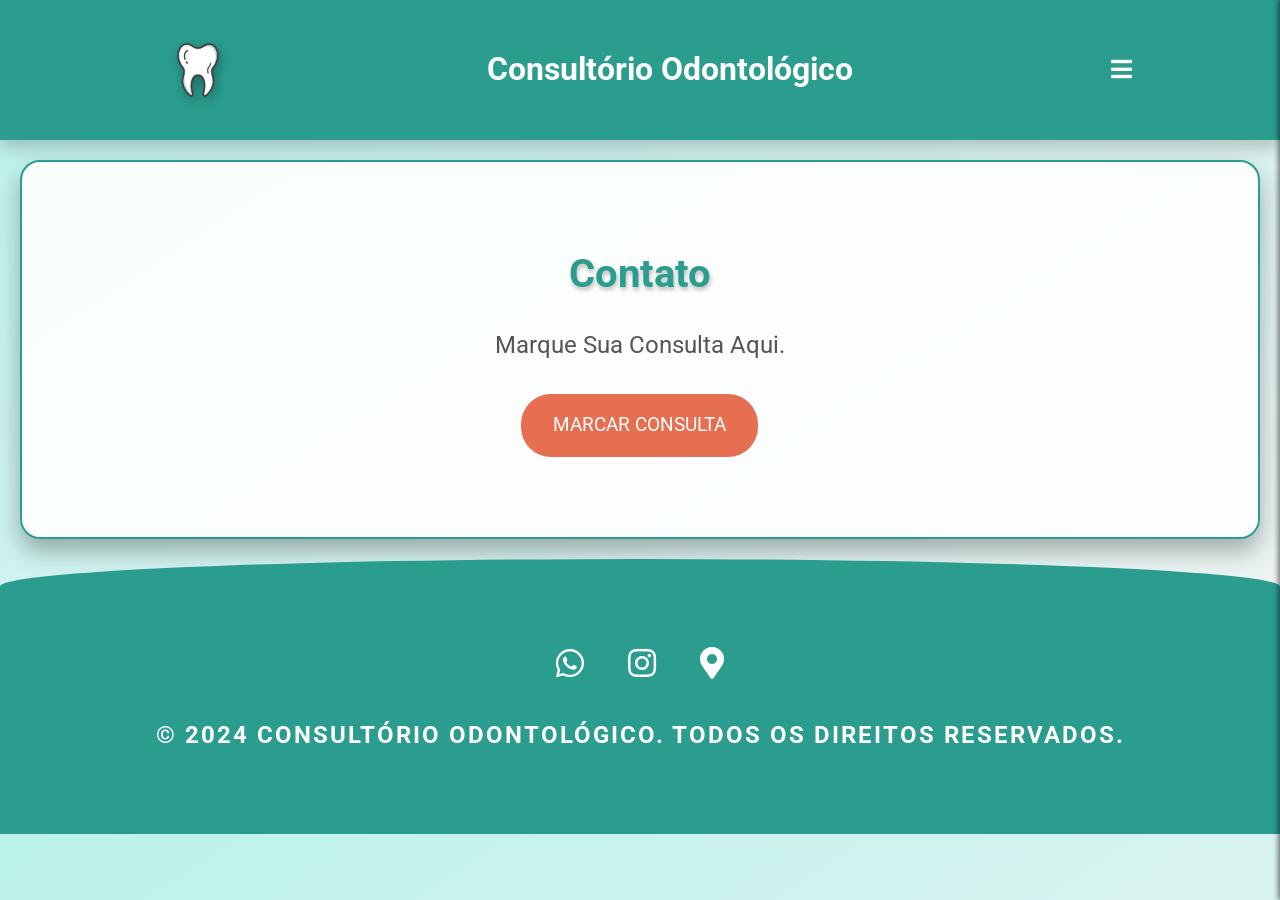
<file: contato.html>
<!DOCTYPE html>
<html lang="pt-BR">
<head>
    <meta charset="UTF-8">
    <meta name="viewport" content="width=device-width, initial-scale=1.0">
    <title>Contato - Consultório Odontológico</title>
    <link rel="stylesheet" href="arquivos.css/styles.css">
    <link href="https://fonts.googleapis.com/css2?family=Roboto:wght@400;700&display=swap" rel="stylesheet">
    <link rel="stylesheet" href="https://cdnjs.cloudflare.com/ajax/libs/font-awesome/5.15.4/css/all.min.css">
    <link rel="icon" href="images/logoooo.ico" type="image/x-icon">
</head>
<body>
    <header>
        <div class="container header-content">
            <img src="images/logo2.png" alt="Logo do Consultório Odontológico" class="logo">
            <h1>Consultório Odontológico</h1>
            <button id="menu-toggle" class="menu-toggle">
                <i class="fas fa-bars"></i>
            </button>
        </div>
    </header>

    <div class="sidebar" id="sidebar">
        <button class="close-menu" id="close-menu">
            <i class="fas fa-times"></i>
        </button>
        <nav>
            <ul>
                <li><a href="index.html"><i class="fas fa-home"></i> Início</a></li>
                <li><a href="sobre.html"><i class="fas fa-info-circle"></i> Sobre</a></li>
                <li><a href="servicos.html"><i class="fas fa-tooth"></i> Serviços</a></li>
                <li><a href="contato.html"><i class="fas fa-envelope"></i> Contato</a></li>
            </ul>
        </nav>
    </div>
<main>
    <section id="contact">
        <div class="container">
            <h2>Contato</h2>
            <div class="contact-banner">
                <p>Marque Sua Consulta Aqui.</p>
                <a href="https://wa.me/5562993041755?text=quero+marcar+uma+consulta" class="button">Marcar Consulta</a>
            </div>
        </div>
    </section>
</main>
<footer>
    <div class="container">
        <div class="social-icons">
            <a href="https://wa.me/5562993041755" target="_blank"><i class="fab fa-whatsapp"></i></a>
            <a href="https://www.instagram.com/phazevedo00" target="_blank"><i class="fab fa-instagram"></i></a>
            <a href="https://www.google.com/maps/place/Av.+Anhanguera+-+Jardim+Novo+Mundo,+Goiânia+-+GO,+74705-015" target="_blank"><i class="fas fa-map-marker-alt"></i></a>
        </div>
        <br><h3>© 2024 Consultório Odontológico. Todos os direitos reservados.</h3>
    </div>
</footer>
<script src="arquivos.js/menu.js"></script>
</body>
</html>
</file>
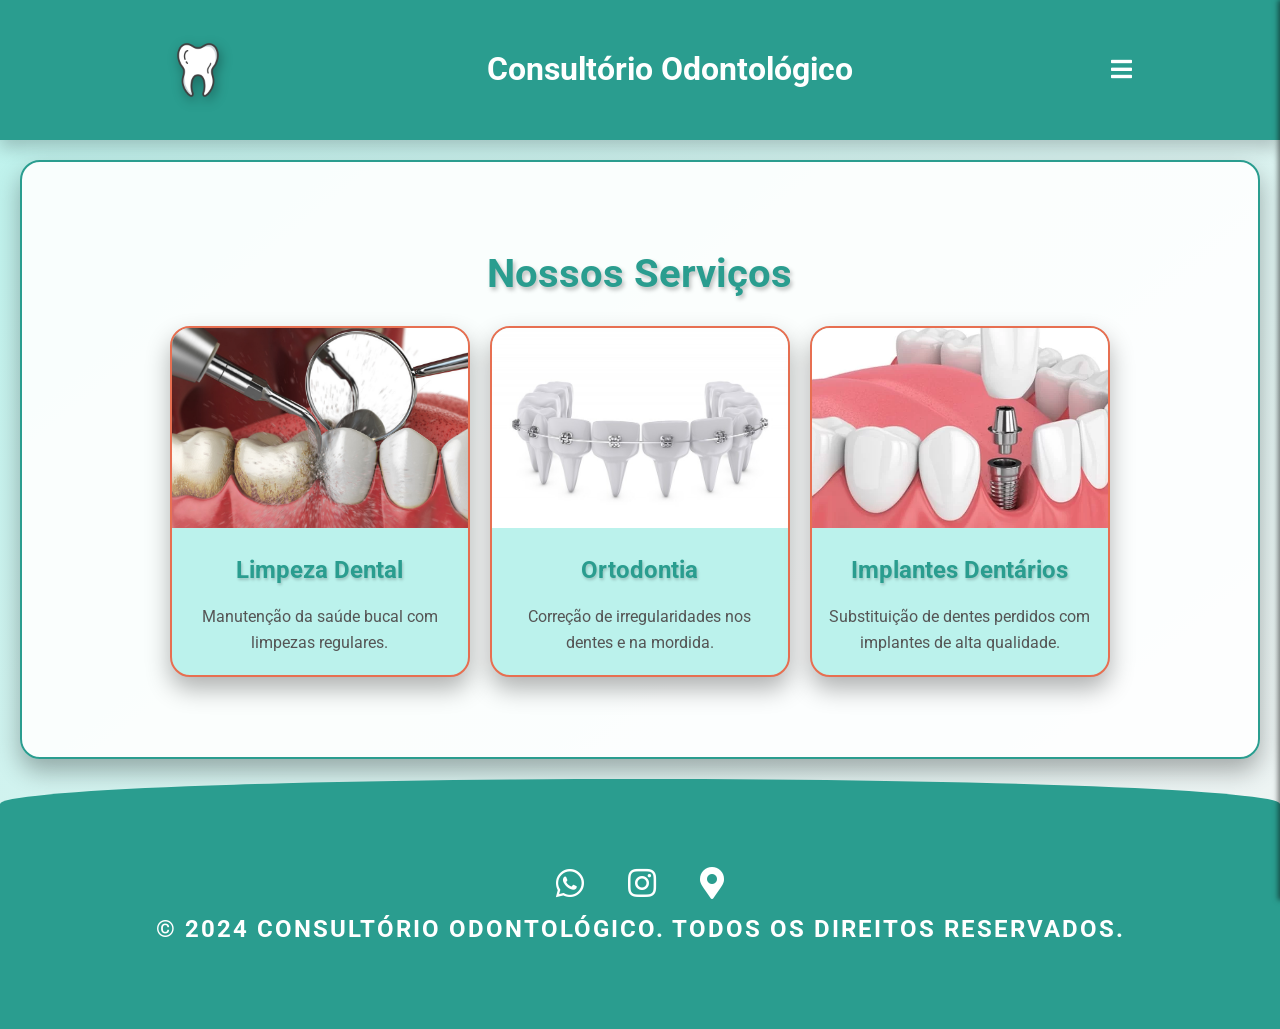
<file: servicos.html>
<!DOCTYPE html>
<html lang="pt-BR">
<head>
    <meta charset="UTF-8">
    <meta name="viewport" content="width=device-width, initial-scale=1.0">
    <title>Serviços - Consultório Odontológico</title>
    <link rel="stylesheet" href="arquivos.css/styles.css">
    <link href="https://fonts.googleapis.com/css2?family=Roboto:wght@400;700&display=swap" rel="stylesheet">
    <link rel="stylesheet" href="https://cdnjs.cloudflare.com/ajax/libs/font-awesome/5.15.4/css/all.min.css">
    <link rel="icon" href="images/logoooo.ico" type="image/x-icon">
</head>
<body>
    <header>
        <div class="container header-content">
            <img src="images/logo2.png" alt="Logo do Consultório Odontológico" class="logo">
            <h1>Consultório Odontológico</h1>
            <button id="menu-toggle" class="menu-toggle">
                <i class="fas fa-bars"></i>
            </button>
        </div>
    </header>
    <div class="sidebar" id="sidebar">
        <button class="close-menu" id="close-menu">
            <i class="fas fa-times"></i>
        </button>
        <nav>
            <ul>
                <li><a href="index.html"><i class="fas fa-home"></i> Início</a></li>
                <li><a href="sobre.html"><i class="fas fa-info-circle"></i> Sobre</a></li>
                <li><a href="servicos.html"><i class="fas fa-tooth"></i> Serviços</a></li>
                <li><a href="contato.html"><i class="fas fa-envelope"></i> Contato</a></li>
            </ul>
        </nav>
    </div>
    <main>
        <section id="services">
            <div class="container">
                <h2>Nossos Serviços</h2>
                <div class="service-cards">
                    <div class="card" id="limpeza-card">
                        <img src="images/limpeza.jpg" alt="Limpeza Dental">
                        <h3>Limpeza Dental</h3>
                        <p>Manutenção da saúde bucal com limpezas regulares.</p>
                    </div>
                    <div class="card" id="ortodontia-card">
                        <img src="images/ortodontia.jpg" alt="Ortodontia">
                        <h3>Ortodontia</h3>
                        <p>Correção de irregularidades nos dentes e na mordida.</p>
                    </div>
                    <div class="card" id="implante-card">
                        <img src="images/implante.jpg" alt="Implantes Dentários">
                        <h3>Implantes Dentários</h3>
                        <p>Substituição de dentes perdidos com implantes de alta qualidade.</p>
                    </div>
                </div>
            </div>
        </section>
    </main>
    
    <!-- Modal -->
    <div id="service-modal" class="modal">
        <div class="modal-content">
            <span class="close">&times;</span>
            <div id="modal-body">
                
            </div>
        </div>
    </div>
    
    <footer>
        <div class="container">
            <div class="social-icons">
                <a href="https://wa.me/5562993041755" target="_blank"><i class="fab fa-whatsapp"></i></a>
                <a href="https://www.instagram.com/phazevedo00" target="_blank"><i class="fab fa-instagram"></i></a>
                <a href="https://www.google.com/maps/place/Av.+Anhanguera+-+Jardim+Novo+Mundo,+Goiânia+-+GO,+74705-015" target="_blank"><i class="fas fa-map-marker-alt"></i></a>
            </div>
            <h3>© 2024 Consultório Odontológico. Todos os direitos reservados.</h3>
        </div>
    </footer>
    
    <script src="arquivos.js/menu.js"></script>
    <script src="arquivos.js/quadro.js"></script>
</body>
</html>
</file>
<file: arquivos.css/styles.css>
:root {
    --primary-color: #2a9d8f;
    --secondary-color: #e76f51;
    --text-color: #333;
    --light-bg: #bbf2ec;
    --dark-bg: #f4f4f4;
    --border-radius: 20px;
    --shadow: 0 12px 24px rgba(0, 0, 0, 0.3);
}

* {
    margin: 0;
    padding: 0;
    box-sizing: border-box;
}

body {
    font-family: 'Roboto', sans-serif;
    line-height: 1.6;
    background-image: linear-gradient(to bottom right, var(--light-bg), var(--dark-bg));
    color: var(--text-color);
}

a {
    text-decoration: none; 
    color: inherit; 
}

.container {
    width: 80%;
    max-width: 1200px;
    margin: 0 auto;
    padding: 20px;
}
.contact-banner p {
    text-align: center;
}

header {
    background-color: var(--primary-color);
    color: #fff;
    padding: 20px 0;
    box-shadow: 0 8px 16px rgba(0, 0, 0, 0.2);
}

.header-content {
    display: flex;
    align-items: center;
    justify-content: space-between;
    padding: 0 20px; /* Padding geral */
}

.header-content .logo {
    max-width: 100px;
    filter: drop-shadow(2px 4px 6px rgba(0, 0, 0, 0.3));
}

.header-content h1 {
    flex-grow: 1;
    text-align: center;
    margin: 0;
}

.menu-toggle {
    margin-left: 20px;
    background: transparent;
    border: none;
    color: white;
    font-size: 24px;
    cursor: pointer;
}

.sidebar {
    width: 250px;
    background-color: rgba(42, 157, 143, 0.9);
    position: fixed;
    top: 0;
    right: -250px;
    height: 100%;
    padding: 20px;
    box-shadow: -2px 0 5px rgba(0, 0, 0, 0.5);
    transition: right 0.3s ease;
    z-index: 1000;
    border-right: 2px solid rgba(42, 157, 143, 0.9);
}

.sidebar.active {
    right: 0;
}

.close-menu {
    background: transparent;
    border: none;
    color: #fff;
    font-size: 24px;
    cursor: pointer;
    margin-bottom: 20px;
}

.sidebar nav ul {
    list-style: none;
    padding: 0;
}

.sidebar nav ul li {
    margin: 20px 0;
}

.sidebar nav ul li a {
    color: #fff;
    font-size: 1.2em;
    transition: color 0.3s;
    display: flex;
    align-items: center;
}

.sidebar nav ul li a i {
    margin-right: 10px;
    line-height: 1;
}

.sidebar nav ul li a:hover {
    color: var(--secondary-color);
}

main {
    padding: 20px;
    transition: margin-right 0.3s;
    margin-right: 0;
}

.service-cards {
    display: flex;
    flex-wrap: wrap;
    gap: 20px;
    justify-content: center;
}

.card {
    background-color: var(--light-bg);
    border: 2px solid var(--secondary-color);
    border-radius: var(--border-radius);
    box-shadow: var(--shadow);
    overflow: hidden;
    width: 100%;
    max-width: 300px;
    transition: transform 0.3s, box-shadow 0.3s;
    text-align: center;
    position: relative;
    cursor: pointer; /* Indica que o card é clicável */
    
}

.card::before {
    content: '';
    position: absolute;
    top: 0;
    left: 0;
    width: 100%;
    height: 100%;
    border: 2px solid var(--primary-color);
    border-radius: var(--border-radius);
    box-sizing: border-box;
    pointer-events: none;
    z-index: -1;
}

.card img {
    width: 100%;
    height: 200px;
    object-fit: cover;
    transition: transform 0.3s;
}

.card h3 {
    margin: 15px 0;
    font-size: 1.5em;
    color: var(--primary-color);
}

.card p {
    padding: 0 15px;
    font-size: 1em;
    color: #555;
    margin-bottom: 20px;
    font-family: 'Roboto';
    text-align: center;
}

.card a {
    color: inherit; 
}

.card a:hover {
    color: var(--secondary-color); 
}

.card:hover {
    transform: translateY(-5px);
    box-shadow: 0 20px 40px rgba(0, 0, 0, 0.2);
}

.card:hover img {
    transform: scale(1.05);
}

.slideshow-container,.slideshow-container2 {
    
    position: relative;
    width: 100%;
    max-width: 100%;
    overflow: hidden;
    border-radius: var(--border-radius);
}

.mySlides, .mySlides2{
    display: none;
    position: relative;
    width: 100%;
}

.mySlides img , .mySlides2 img {
    width: 100%;
    height: auto;
    max-height: 500px;
    object-fit: cover;
    border-radius: var(--border-radius);
}
.mySlides p,.mySlides2 {
    text-align: center;
}
.dots,.dots2 {
    text-align: center;
    padding: 10px 0;
}

.dot ,.dot2{
    height: 12px;
    width: 12px;
    margin: 0 4px;
    background-color: #bbb;
    border-radius: 50%;
    display: inline-block;
    transition: background-color 0.6s ease;
}

.dot.active,.dot2.active {
    background-color: var(--secondary-color);
}

.fade {
    animation: fadeEffect 1s ease-in-out;
}

@keyframes fadeEffect {
    from { opacity: 0; }
    to { opacity: 1; }
}

.testimonialSlides {
    display: none;
    position: relative;
    width: 80%;
    max-width: 800px; 
    padding: 20px;
    background-color: var(--light-bg);
    border: 2px solid var(--secondary-color);
    border-radius: var(--border-radius);
    box-shadow: var(--shadow);
    text-align: center;
    overflow: hidden;
    margin: 0 auto;
    
}
.testimonialSlides p  {
   
    text-align: center;
    
    
}

.testimonial-dots {
    text-align: center;
    padding: 10px 0;
}

.testimonial-dot {
    height: 12px;
    width: 12px;
    margin: 0 2px;
    background-color: #bbb;
    border-radius: 50%;
    display: inline-block;
    transition: background-color 0.6s ease;
}

.testimonial-dot.active {
    background-color: var(--secondary-color);
}

.section-divider {
    width: 100%;
    height: 4px;
    background-image: linear-gradient(to right, var(--primary-color), var(--secondary-color));
    margin: 60px 0;
    border-radius: var(--border-radius);
}

section {
    padding: 60px 0;
    text-align: center;
    background-color: rgba(255, 255, 255, 0.9);
    border-radius: var(--border-radius);
    box-shadow: var(--shadow);
    transition: transform 0.3s, box-shadow 0.3s;
    border: 2px solid var(--primary-color);
}

section:hover {
    transform: translateY(-5px);
    box-shadow: 0 20px 40px rgba(0, 0, 0, 0.2);
}

section h2 {
    margin-bottom: 20px;
    font-size: 2.5em;
    color: var(--primary-color);
    text-shadow: 1.5px 3px 4px rgba(0, 0, 0, 0.25);
}

section h3 {
    font-size: 1.8em; 
    color: var(--primary-color);
    margin: 20px 0; 
    text-shadow: 1px 2px 3px rgba(0, 0, 0, 0.2);
}

section p {
   
    text-align: justify;
    margin: 0 auto 30px;
    max-width: 800px;
    font-size: 1.5em;
    color: #555;
}
p{
    text-align: left;
}
.service-image {
    width: 100%;
    max-height: 500px;
    object-fit: cover;
    border-radius: var(--border-radius);
    transition: transform 0.3s;
}

.service-image:hover {
    transform: scale(1.05);
}

.service-item {
    margin: 20px 0;
}

footer {
    background-color: var(--primary-color);
    color: #fff;
    text-align: center;
    padding: 40px 0;
    border-top-left-radius: 50% 10%;
    border-top-right-radius: 50% 10%;
}

footer h3 {
    font-size: 24px;
    text-transform: uppercase;
    letter-spacing: 2px;
    margin-bottom: 20px;
}

.social-icons {
    margin-top: 20px;
}

.social-icons a {
    color: #fff;
    text-decoration: none;
    margin: 0 20px;
    font-size: 32px;
    transition: transform 0.3s;
}

.social-icons a:hover {
    transform: scale(1.2);
}

.button {
    display: inline-block;
    background-color: var(--secondary-color);
    color: #fff;
    text-decoration: none; 
    padding: 16px 32px;
    border-radius: 30px;
    transition: all 0.3s ease;
    font-size: 1.2em;
    text-transform: uppercase;
}

.button:hover {
    background-color: #e15b4e;
    transform: translateY(-3px);
}

/* Modal Styling */
.modal {
    display: none; 
    position: fixed; 
    z-index: 1000; 
    left: 0;
    top: 0;
    width: 100%;
    height: 100%; 
    overflow: auto; 
    background-color: rgba(0, 0, 0, 0.4); 
    padding-top: 60px;
}
.quadro p {
    text-align: justify;
    

}

.modal-content {
    background-color: #fff;
    margin: 5% auto;
    padding: 20px;
    border: 1px solid #888;
    width: 80%;
    max-width: 600px;
    border-radius: var(--border-radius);
    box-shadow: var(--shadow);
    text-align: center;
}
.modal-content h3 , .modal-content h2{
    color: var(--primary-color); /* Define a cor dos h3 como a cor primária */
}

.close {
    color: #aaa;
    float: right;
    font-size: 28px;
    font-weight: bold;
    cursor: pointer;
}

.close:hover,
.close:focus {
    color: var(--secondary-color);
}

@media (max-width: 768px) {

    .header-content {
        padding: 0 10px; 
        margin-left: -5px; 
        margin-right: -10px;
    }
    .header-content h1 {
        text-align: center;
        font-size: 1.8em;
    }
    .container {
        width: 90%;
    }
    .sidebar {
        width: 200px;
    }
    .sidebar.active {
        right: 0;
    }
    main {
        margin-right: 0;
        padding: 20px;
    }
    .service-cards {
        flex-direction: column;
        align-items: center;
    }
    .card {
        width: 100%;
        max-width: 100%;
    }
    .hero-content h2 {
        font-size: 1.8em;
    }
    .hero-content p {
        font-size: 1em;
    }
    .mySlides img {
        height: auto;
        max-height: 300px;
    }
}
.hidden {
    display: none;
}

.toggle-text {
    display: block;
    margin-top: 10px;
    color: var(--primary-color);
    cursor: pointer;
    font-weight: bold;
}

.toggle-text:hover {
    text-decoration: underline;
}

#show-more {
    display: block;
}

#show-less {
    display: none;
}

#more-text:not(.hidden) ~ #show-more {
    display: none;
}

#more-text.hidden ~ #show-less {
    display: none;
}
</file>
